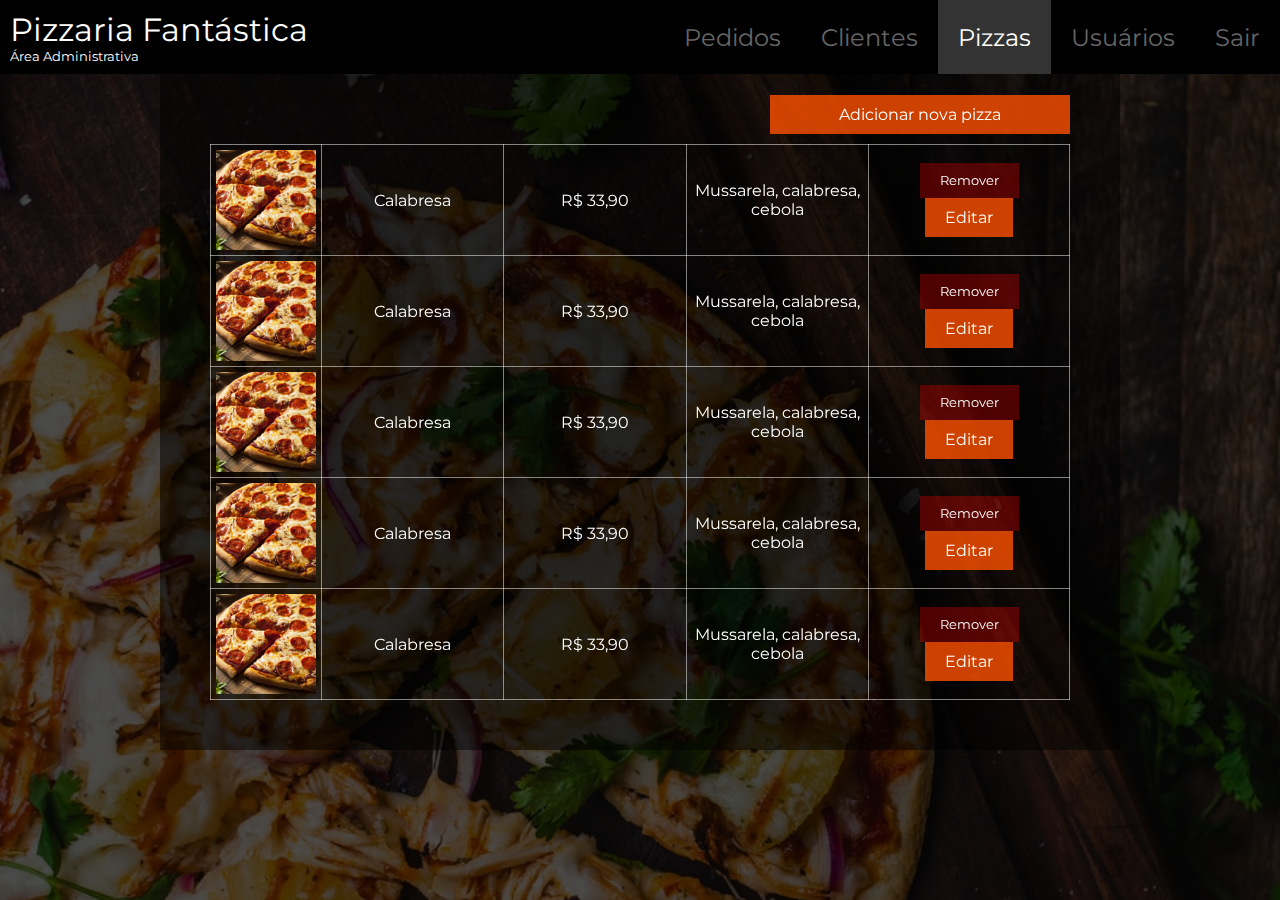
<file: src/views/list-pizza.html>
<!DOCTYPE html>
<html lang="en">
<head>
	<meta charset="UTF-8">
	<meta name="viewport" content="width=device-width, initial-scale=1.0">
	<title>Pizzaria Fantástica</title>
	<link href="https://fonts.googleapis.com/css?family=Montserrat&display=swap" rel="stylesheet">
	<link rel="stylesheet" href="../public/css/styles.css">
</head>
<body>
	<link rel="stylesheet" href="../public/css/nav-adm.css">
	<nav id="nav-adm">
		<div>
			Pizzaria Fantástica
			<span>
				Área Administrativa
			</span>
		</div>
		<ul>
			<li><a href="/pedidos">Pedidos</a></li>
			<li><a href="/clientes">Clientes</a></li>
			<li class="selected"><a href="/pizzas">Pizzas</a></li>
			<li><a href="/users">Usuários</a></li>
			<li><a href="/adm/logout">Sair</a></li>
		</ul>
	</nav>
	<link rel="stylesheet" href="../public/css/list-pizza.css">
	<div id="list-pizza">
		<a href="create.html">Adicionar nova pizza</a>
		<table>
			<tbody>
				<tr>
					<td>
						<img src="../public/img/calabresa.jpg" alt="Calabresa"></td>
					<td>Calabresa</td>
					<td>R$ 33,90</td>
					<td>Mussarela, calabresa, cebola</td>
					<td>
						<form action="">
							<button type="submit">Remover</button>
						</form>
						<a href="create.html">Editar</button>
					</td>
				</tr>
				<tr>
					<td>
						<img src="../public/img/calabresa.jpg" alt="Calabresa"></td>
					<td>Calabresa</td>
					<td>R$ 33,90</td>
					<td>Mussarela, calabresa, cebola</td>
					<td>
						<form action="">
							<button type="submit">Remover</button>
						</form>
						<a href="create.html">Editar</button>
					</td>
				</tr>
				<tr>
					<td>
						<img src="../public/img/calabresa.jpg" alt="Calabresa"></td>
					<td>Calabresa</td>
					<td>R$ 33,90</td>
					<td>Mussarela, calabresa, cebola</td>
					<td>
						<form action="">
							<button type="submit">Remover</button>
						</form>
						<a href="create.html">Editar</button>
					</td>
				</tr>
				<tr>
					<td>
						<img src="../public/img/calabresa.jpg" alt="Calabresa"></td>
					<td>Calabresa</td>
					<td>R$ 33,90</td>
					<td>Mussarela, calabresa, cebola</td>
					<td>
						<form action="">
							<button type="submit">Remover</button>
						</form>
						<a href="create.html">Editar</button>
					</td>
				</tr>
				<tr>
					<td>
						<img src="../public/img/calabresa.jpg" alt="Calabresa"></td>
					<td>Calabresa</td>
					<td>R$ 33,90</td>
					<td>Mussarela, calabresa, cebola</td>
					<td>
						<form action="">
							<button type="submit">Remover</button>
						</form>
						<a href="create.html">Editar</button>
					</td>
				</tr>
			</tbody>
		</table>
	</div>

</body>
</html>
</file>
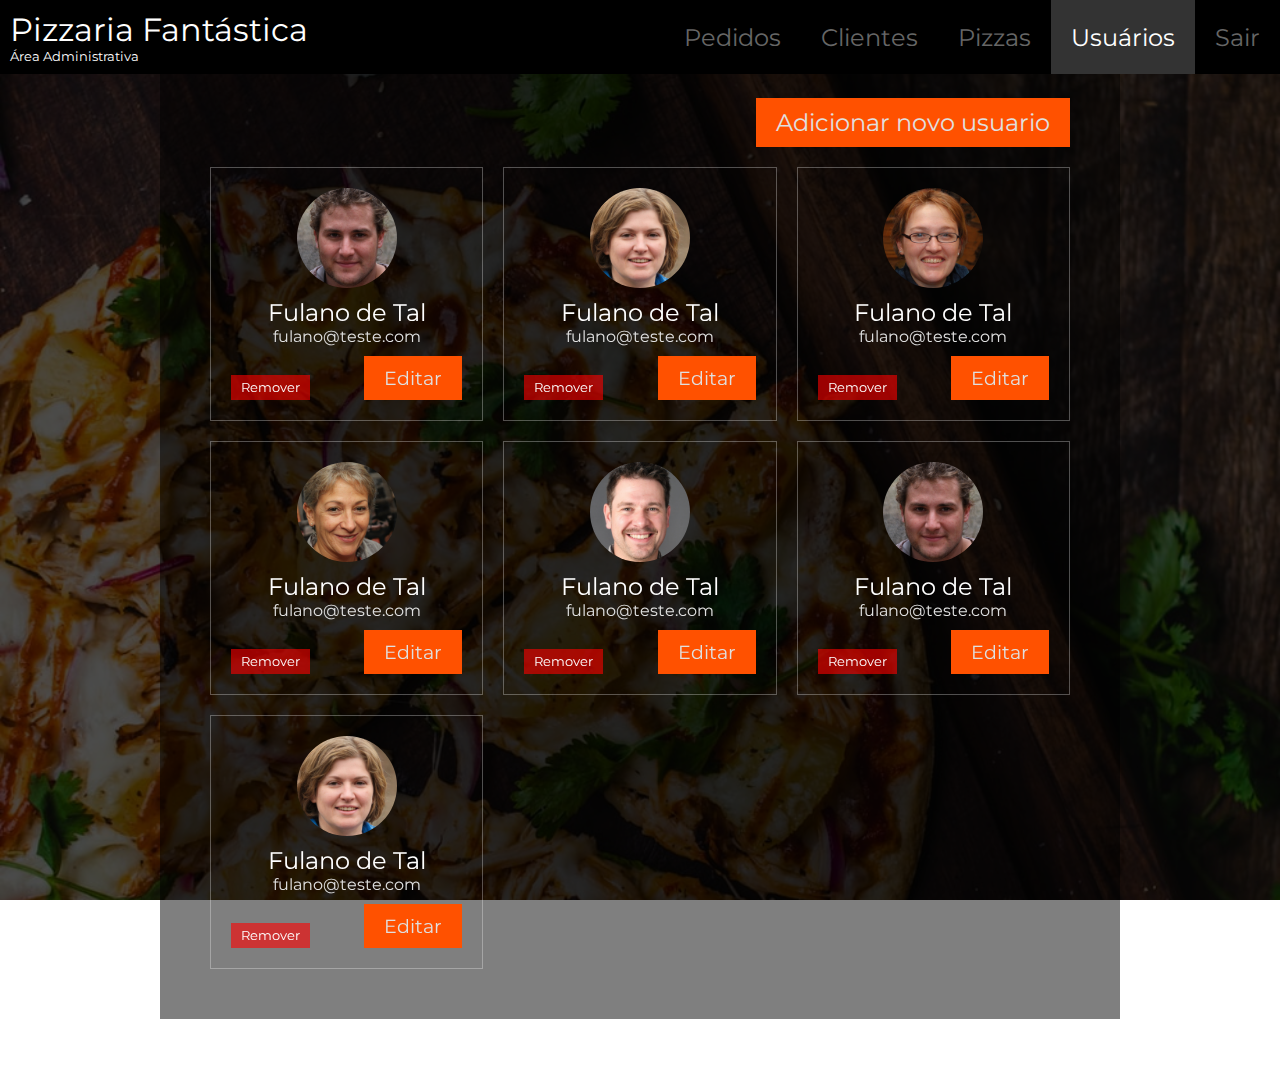
<file: src/views/list.html>
<!DOCTYPE html>
<html lang="en">
<head>
	<meta charset="UTF-8">
	<meta name="viewport" content="width=device-width, initial-scale=1.0">
	<title>Pizzaria Fantástica</title>
	<link href="https://fonts.googleapis.com/css?family=Montserrat&display=swap" rel="stylesheet">
	<link rel="stylesheet" href="../public/css/styles.css">
</head>
<body>
    <link rel="stylesheet" href="../public/css/nav-adm.css">
    <nav id="nav-adm">
        <div>
            Pizzaria Fantástica
            <span>
                Área Administrativa
            </span>
        </div>
        <ul>
            <li><a href="/pedidos">Pedidos</a></li>
            <li><a href="/clientes">Clientes</a></li>
            <li><a href="/pizzas">Pizzas</a></li>
            <li class="selected"><a href="/users">Usuários</a></li>
            <li><a href="/adm/logout">Sair</a></li>
        </ul>
    </nav>
    <link rel="stylesheet" href="../public/css/list-usuarios.css">
    <div id="list-usuarios">
        <a id="bt-add" href="/users/create">Adicionar novo usuario</a>
        <main>
            <article>
                <img src="../public/img/usuarios/p1.jpg" alt="Fulano"></td>
                <span>Fulano de Tal</span>
                <a href="mailto:fulano@teste.com">fulano@teste.com</a>
                <div class="controles">
                    <form method="POST" action="/users/1/delete">
                        <button type="submit">Remover</button>
                    </form>
                    <a href="/users/1/edit">Editar</a>
                </div>
            </article>
            <article>
                <img src="../public/img/usuarios/p2.jpg" alt="Fulano"></td>
                <span>Fulano de Tal</span>
                <a href="mailto:fulano@teste.com">fulano@teste.com</a>
                <div class="controles">
                    <form method="POST" action="/users/1/delete">
                        <button type="submit">Remover</button>
                    </form>
                    <a href="/users/1/edit">Editar</a>
                </div>
            </article>
            <article>
                <img src="../public/img/usuarios/p3.jpg" alt="Fulano"></td>
                <span>Fulano de Tal</span>
                <a href="mailto:fulano@teste.com">fulano@teste.com</a>
                <div class="controles">
                    <form method="POST" action="/users/1/delete">
                        <button type="submit">Remover</button>
                    </form>
                    <a href="/users/1/edit">Editar</a>
                </div>
            </article>
            <article>
                <img src="../public/img/usuarios/p4.jpg" alt="Fulano"></td>
                <span>Fulano de Tal</span>
                <a href="mailto:fulano@teste.com">fulano@teste.com</a>
                <div class="controles">
                    <form method="POST" action="/users/1/delete">
                        <button type="submit">Remover</button>
                    </form>
                    <a href="/users/1/edit">Editar</a>
                </div>
            </article>
            <article>
                <img src="../public/img/usuarios/p5.jpg" alt="Fulano"></td>
                <span>Fulano de Tal</span>
                <a href="mailto:fulano@teste.com">fulano@teste.com</a>
                <div class="controles">
                    <form method="POST" action="/users/1/delete">
                        <button type="submit">Remover</button>
                    </form>
                    <a href="/users/1/edit">Editar</a>
                </div>
            </article>
            <article>
                <img src="../public/img/usuarios/p1.jpg" alt="Fulano"></td>
                <span>Fulano de Tal</span>
                <a href="mailto:fulano@teste.com">fulano@teste.com</a>
                <div class="controles">
                    <form method="POST" action="/users/1/delete">
                        <button type="submit">Remover</button>
                    </form>
                    <a href="/users/1/edit">Editar</a>
                </div>
            </article>
            <article>
                <img src="../public/img/usuarios/p2.jpg" alt="Fulano"></td>
                <span>Fulano de Tal</span>
                <a href="mailto:fulano@teste.com">fulano@teste.com</a>
                <div class="controles">
                    <form method="POST" action="/users/1/delete">
                        <button type="submit">Remover</button>
                    </form>
                    <a href="/users/1/edit">Editar</a>
                </div>
            </article>
        </main>
    </div>

</body>
</html>
</file>
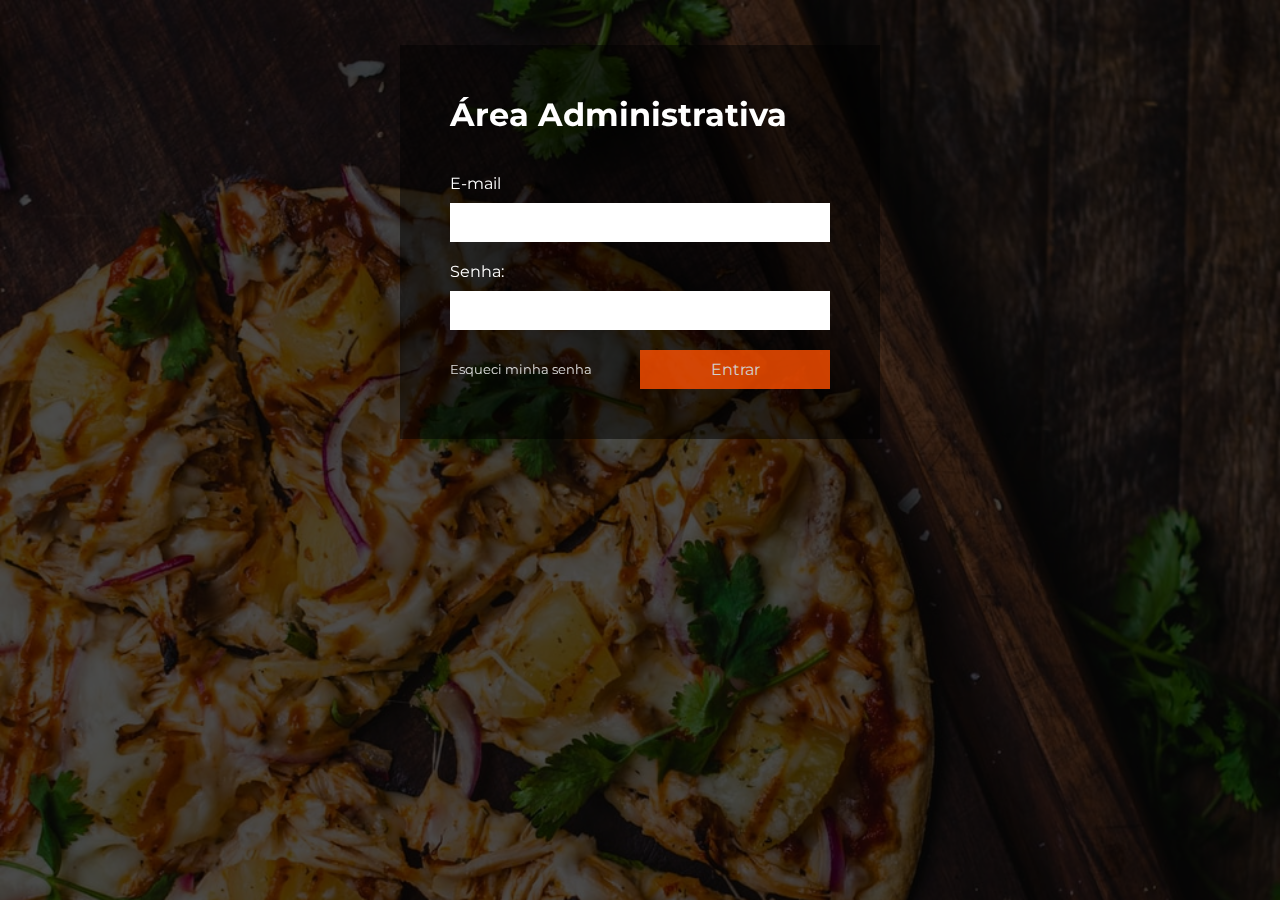
<file: src/views/login.html>
<!DOCTYPE html>
<html lang="en">
<head>
	<meta charset="UTF-8">
	<meta name="viewport" content="width=device-width, initial-scale=1.0">
	<title>Pizzaria Fantástica</title>
	<link href="https://fonts.googleapis.com/css?family=Montserrat&display=swap" rel="stylesheet">
	<link rel="stylesheet" href="../public/css/styles.css">
</head>
<body>
    <link rel="stylesheet" href="../public/css/form-login.css">
    <form id="form-login" method="POST" action="./home.html">
        <h1>Área Administrativa</h1>
        <div>
            <label for="email">
                E-mail
                <input type="text" name="email" id="email">
            </label>
        </div>
        <div>
            <label for="senha">
                Senha:
                <input type="password" name="senha" id="senha">
            </label>
        </div>
        <div class="controles">
            <a href="#">Esqueci minha senha</a>
            <button type="submit">Entrar</button>
        </div>
    </form>
    <!--
        <div class="alert-error"><%= error %></div>
    -->

</body>
</html>
</file>
<file: src/public/css/styles.css>
@import url(cores.css);

* {
	box-sizing: border-box;
	font-family: 'Montserrat', sans-serif;
}

html{
	font-size: 16px;
}

body {
	margin: 0;
	color: #FFF;
}

body::before{
	content: "";
	position: fixed;
	top: 0;	left: 0;
	width: 100%; height: 100%;
	background-image: url(../img/bg.jpeg);
	filter: brightness(0.3);
	background-size: cover;
	z-index: -1;
}

a {
	color: #E0E0E0;
	text-decoration: none;
}

a:hover {
	color: #E0E0E0;
	text-decoration: underline;
}

form label {
    display: block;
    margin-bottom: 20px;
}

form label span {
    font-size: 12px;
    display: block;
}

form label select,
form label input[type="text"],
form label input[type="email"],
form label input[type="password"] {
    display: block;
    padding: 8px;
    margin-bottom: 5px;
	width: 100%;
	font-size: 18px;
}

button {
    border: none;
    background-color: var(--cor-principal);
    color: #FFF;
    padding: 10px 20px;
	font-size: 18px;
	background-color: var(--cor-primaria);
	cursor: pointer;
}

table {
	border-collapse: collapse;
}

table td {
    padding: 5px;
    border: 1px solid #333;
}
</file>
<file: src/public/css/nav-adm.css>
#nav-adm{
    display: flex;
    justify-content: space-between;
    background-color: #000;
    color: #FFF;
    position: fixed;
    width: 100%;
    top: 0;
    left: 0;
    z-index: 1;
}
#nav-adm div{
    padding: 10px;
    font-size: 2rem;
}
#nav-adm div span{
    font-size: 0.8rem;
    display: block;
}
#nav-adm ul{
    list-style: none;
    padding: 0;
    margin: 0;
    display: flex;
}

#nav-adm ul li {
    display: block;
}

#nav-adm ul li a{
    display: flex;
    padding: 20px;
    font-size: 1.5rem;
    justify-content: center;
    align-items: center;
    height: 100%;
    color: #666;
}

#nav-adm ul li.selected a{
    background-color: rgba(255,255,255,0.2);
    color: #FFF;
}

#nav-adm ul li a:hover{
    background-color: rgba(0,0,0,0.5);
    text-decoration: none;
    color: #E0E0E0;
}
</file>
<file: src/public/css/list-pizza.css>
#list-pizza{
	width: 960px;
	margin: 5vh auto;
	padding: 50px;
	background-color: rgba(0,0,0,0.5);
	color: #FFF;
}

#list-pizza table {
	border-collapse: collapse;
	width: 100%;
}

#list-pizza table img {
	width: 100px;
	height: 100px;
	object-fit: cover;
	display: block;
}

#list-pizza table td{
	text-align: center;
	width: 100px;
	border: 1px solid rgba(255,255,255,0.5);
}

#list-pizza table tr td:first-child{
	width: 10%;
	padding: 5px;
}

#list-pizza table tr:hover td{
	background-color: rgba(255,255,255,0.2);
}

#list-pizza table button{
	font-size: 1rem;
	background-color: rgba(255, 0, 0,0.3);
	color: white;
	border: none;
	font-size: 0.8rem;
	cursor: pointer;
}

#list-pizza table button:hover{
	background-color: rgba(255, 0, 0,0.8);
}

#list-pizza table a{
	font-size: 1rem;
	display: inline-block;
	text-align: center;
	text-decoration: none;
	background-color: rgba(255, 81, 0, 0.8);
	color: white;
	border: none;
	padding: 10px 20px;
}

#list-pizza>a{
	font-size: 1rem;
	display: block;
	width: 300px;
	text-align: center;
	text-decoration: none;
	background-color: rgba(255, 81, 0, 0.8);
	color: white;
	border: none;
	padding: 10px 20px;
	margin-bottom: 10px;
	float: right;
}

#list-pizza a:hover{
	background-color: rgba(255, 81, 0, 1);
}
</file>
<file: src/public/css/list-usuarios.css>
#list-usuarios{
	width: 960px;
	margin: 48px auto;
	padding: 50px;
	background-color: rgba(0,0,0,0.5);
	color: #FFF;
	text-align: right;
}

#list-usuarios main{
	display: grid;
	grid-template-columns: repeat(3,1fr);
	grid-gap: 20px;
}

#list-usuarios main article{
	padding: 20px;
	border:1px solid rgba(255,255,255,0.3);
	display: flex;
	flex-direction: column;
	align-items: center;
}

#list-usuarios main article:hover{
	background-color: rgba(255,255,255,0.3);
	border:1px solid rgba(255,255,255,0);
}

#list-usuarios main article img{
	width: 100px;
	border-radius: 50%;
	margin-bottom: 10px;
}

#list-usuarios main article span{
	font-size: 1.5rem;
	text-align: center;
}

#list-usuarios main article>a{
	margin-bottom: 10px;
}

#list-usuarios main article .controles{
	width: 100%;
	display: flex;
	justify-content: space-between;
	flex-grow: 1;
	align-items: flex-end;
}

#list-usuarios main article .controles a{
	font-size: 1.2rem;
	display: inline-block;
	padding: 10px 20px;
	background-color: var(--cor-primaria);
	cursor: pointer;
}
#list-usuarios main article .controles a:hover{
	text-decoration: none;
}

#list-usuarios main article .controles button{
	font-size: 0.8rem;
	display: inline-block;
	padding: 5px 10px;
	background-color: rgba(255, 0, 0,0.6);
	border:none;
	color:#FFF;
}

#bt-add {
	font-size: 1.5rem;
	display: inline-block;
	padding: 10px 20px;
	background-color: var(--cor-primaria);
	margin-bottom: 20px;
}

#bt-add:hover{
	text-decoration: none;
}
</file>
<file: src/public/css/form-login.css>
#form-login {
	width: 480px;
	margin: 5vh auto 0 auto;
	background-color: rgba(0,0,0,0.5);
	color: #FFF;
	padding: 50px;
}

#form-login h1{
	margin: 0 0 40px 0;
}

#form-login label {
	display: block;
	margin-bottom: 20px;
	position: relative;
}

#form-login label input {
	display: block;
	padding: 5px;
	border: none;
	margin-top: 10px;
	font-size: 1.5rem;
	width: 100%;
}

#form-login label img{
	width: 100%;
	margin-top: 10px;
	display: block;
	cursor: pointer;
}

#form-login label input[type="file"]{
	display: none;
}

#form-login label div{
	width: 100%;
	display: block;
	font-size: 1rem;
	background-color: rgba(0, 0, 0,0.5);
	color: white;
	border: none;
	padding: 10px 20px;
	position: absolute;
	bottom: 0;
	cursor: pointer;
	text-align: center;
}

#form-login .controles{
	display: flex;
	justify-content: space-between;
	align-items: center;
}

#form-login .controles a{
	font-size: 0.8rem;
}

#form-login .controles button{
	display: block;
	font-size: 1rem;
	background-color: var(--cor-primaria);
	color: white;
	border: none;
	padding: 10px 20px;
	width: 50%;
	opacity: 0.8;
	cursor: pointer;
}

#form-login .controles button:hover{
	opacity: 1;
}

.alert-error{
	background-color: rgba(100,0,0,0.5);
	color: #FFF;
	width: 480px;
	margin: 20px auto;
	padding: 20px;
	text-align: center;
}
</file>
